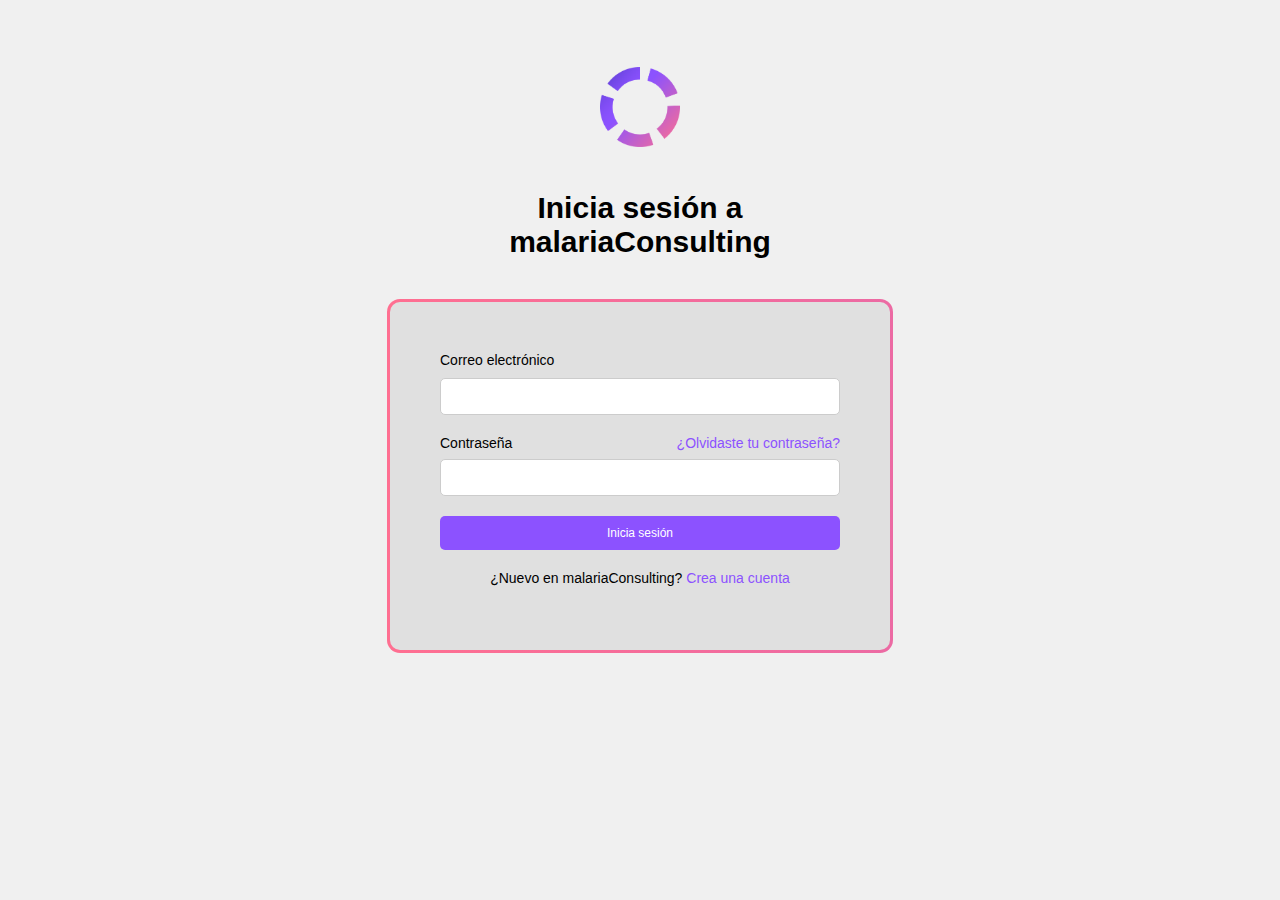
<file: login.html>
<!DOCTYPE html>
<html lang="es">
<head>
    <meta charset="UTF-8">
    <meta name="viewport" content="width=device-width, initial-scale=1.0">
    <title>Iniciar sesión - Malaria Consulting</title>
    <link rel="stylesheet" href="css/login-styles.css">
</head>
<body>
    <div class="login-container">
        <img src="images/logo.png" alt="Malaria Consulting" class="login-logo">
        <h2 class="login-title">Inicia sesión a <br>malariaConsulting</h2>
        <div class="border-wrapper">
            <div class="login-form">
                <label for="email">Correo electrónico</label>
                <input type="email" id="email" name="email">
                <div class="password-container">
                    <label for="password">Contraseña</label>
                    <a href="#" class="forgot-password">¿Olvidaste tu contraseña?</a>
                </div>
                <input type="password" id="password" name="password">
                <button class="login-button">Inicia sesión</button>
                <p class="signup-text">¿Nuevo en <span>malariaConsulting</span>? <a href="register.html">Crea una cuenta</a></p>
            </div>
        </div>
    </div>
</body>
</html>
</file>
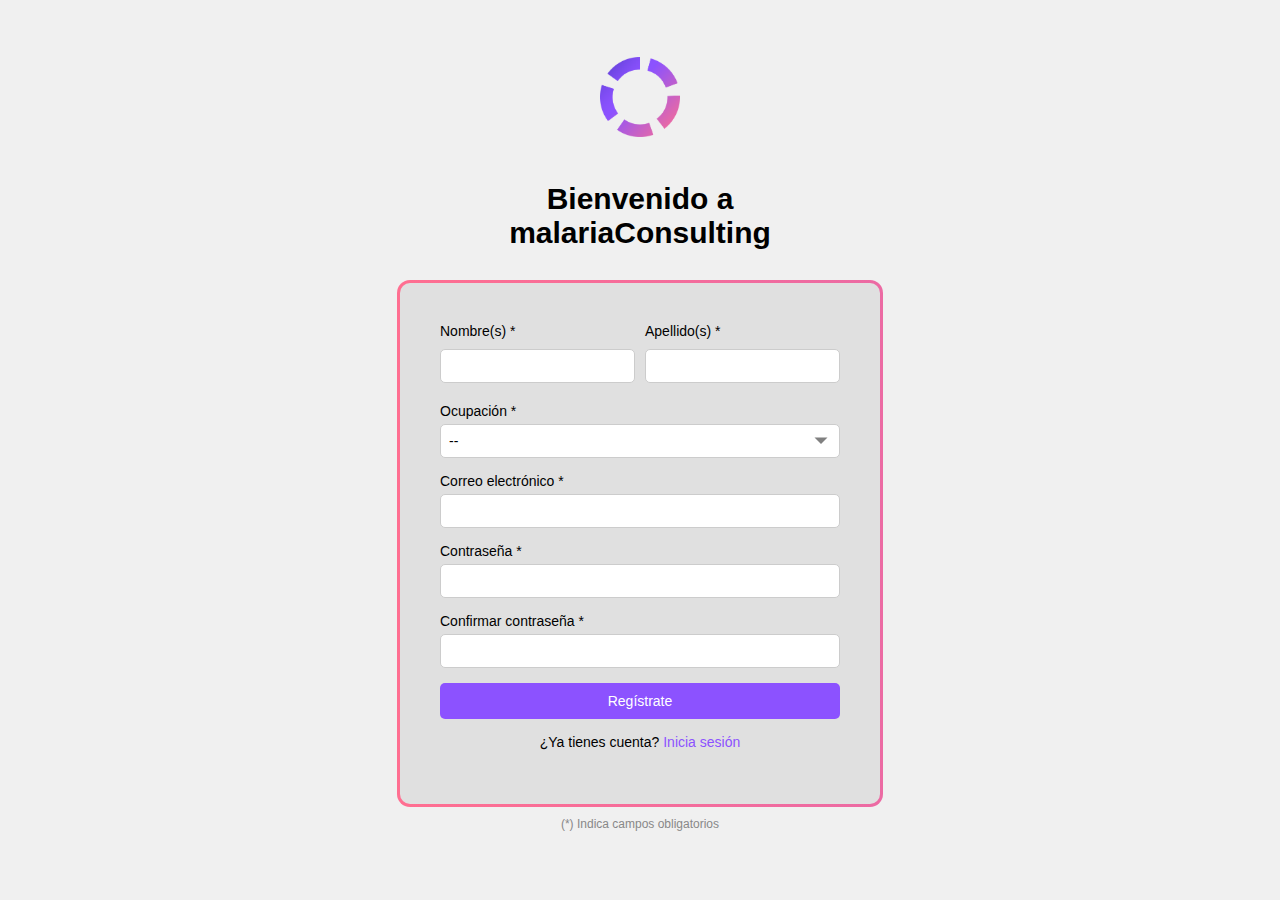
<file: register.html>
<!DOCTYPE html>
<html lang="es">
<head>
    <meta charset="UTF-8">
    <meta name="viewport" content="width=device-width, initial-scale=1.0">
    <title>Registro - Malaria Consulting</title>
    <link rel="stylesheet" href="css/register-styles.css">
</head>
<body>
    <div class="register-container">
        <img src="images/logo.png" alt="Malaria Consulting" class="register-logo">
        <h2 class="register-title">Bienvenido a <br>malariaConsulting</h2>
        <div class="border-wrapper">
            <div class="register-form">
                <div class="name-container">
                    <label for="first-name" class="label-required">Nombre(s) *</label>
                    <label for="last-name" class="label-required">Apellido(s) *</label>
                </div>
                <div class="name-container">
                    <input type="text" id="first-name" name="first-name">
                    <input type="text" id="last-name" name="last-name">
                </div>
                <label for="occupation" class="label-required">Ocupación *</label>
                <select id="occupation" name="occupation">
                    <option value="" disabled selected>--</option>
                    <option value="medico">Médico</option>
                    <option value="bioanalista">Bioanalista</option>
                    <option value="estudiante">Estudiante de medicina</option>
                    <option value="otro_personal">Otro tipo de personal de salud</option>
                    <option value="otro">Otro</option>
                </select>
                <label for="email" class="label-required">Correo electrónico *</label>
                <input type="email" id="email" name="email">
                <label for="password" class="label-required">Contraseña *</label>
                <input type="password" id="password" name="password">
                <label for="confirm-password" class="label-required">Confirmar contraseña *</label>
                <input type="password" id="confirm-password" name="confirm-password">
                <button class="register-button" onclick="validateForm()">Regístrate</button>
                <p class="login-text">¿Ya tienes cuenta? <a href="login.html">Inicia sesión</a></p>
            </div>
        </div>
        <p class="mandatory-fields">(*) Indica campos obligatorios</p>
    </div>
    <script src="js/validation.js"></script>
</body>
</html>
</file>
<file: css/login-styles.css>
body {
    font-family: Arial, sans-serif;
    margin: 0;
    padding: 0;
    background-color: #f0f0f0;
    font-size: 14px;
}

.login-container {
    display: flex;
    flex-direction: column;
    align-items: center;
    justify-content: center;
    height: 80vh;
    text-align: center;
}

.login-logo {
    height: 80px;
    margin-bottom: 20px;
}

.login-title {
    margin-bottom: 40px; /* Ajusta este valor para cambiar el margen */
    font-size: 30px;
}

.border-wrapper {
    background: linear-gradient(270deg, #8C52FF, #FF6F91);
    background-size: 600% 600%;
    padding: 3px; /* Ajustar el ancho del borde */
    border-radius: 13px;
    animation: gradientAnimation 6s ease infinite; /* Cambiar ease a ease y ajustar velocidad */
    display: inline-block; /* Asegurarse de que el borde rodee completamente el formulario */
}

.login-form {
    background-color: #e0e0e0;
    padding: 50px;
    border-radius: 10px;
    width: 400px;
    display: flex;
    flex-direction: column;
    align-items: center;
}

@keyframes gradientAnimation {
    0% { background-position: 0% 50%; }
    50% { background-position: 100% 50%; }
    100% { background-position: 0% 50%; }
}

.login-form label {
    width: 100%;
    margin-bottom: 10px;
    text-align: left;
}

.login-form input {
    width: 100%;
    padding: 10px;
    margin-bottom: 20px;
    border: 1px solid #ccc;
    border-radius: 5px;
    box-sizing: border-box;
}

.password-container {
    width: 100%;
    display: flex;
    justify-content: space-between;
    align-items: center;
    margin-bottom: 8px;
}

.password-container label {
    margin: 0;
    flex: 1;
}

.password-container .forgot-password {
    margin: 0;
    color: #8C52FF;
    text-decoration: none;
    flex: 1;
    text-align: right;
}

.forgot-password:hover {
    text-decoration: underline;
}

.login-button {
    width: 100%;
    padding: 10px;
    background-color: #8C52FF;
    color: white;
    border: none;
    border-radius: 5px;
    cursor: pointer;
    box-sizing: border-box;
    font-size: 12px;
}

.login-button:hover {
    background-color: #7b46d8;
}

.signup-text {
    margin-top: 20px;
    color: #000;
    text-align: center;
    width: 100%;
}

.signup-text a {
    color: #8C52FF;
    text-decoration: none;
}

.signup-text a:hover {
    text-decoration: underline;
}
</file>
<file: css/register-styles.css>
body {
    font-family: Arial, sans-serif;
    margin: 0;
    padding: 0;
    background-color: #f0f0f0;
    font-size: 14px;
}

.register-container {
    display: flex;
    flex-direction: column;
    align-items: center;
    justify-content: center;
    height: 80vh;
    text-align: center;
    padding-top: 90px; /* Añadir padding superior para el contenedor */
}

.register-logo {
    height: 80px;
    margin-bottom: 20px;
}

.register-title {
    margin-bottom: 30px; /* Ajusta este valor para cambiar el margen */
    font-size: 30px;
}

.border-wrapper {
    background: linear-gradient(270deg, #8C52FF, #FF6F91);
    background-size: 600% 600%;
    padding: 3px; /* Ajustar el ancho del borde */
    border-radius: 13px;
    animation: gradientAnimation 8s ease infinite; /* Cambiar ease a ease y ajustar velocidad */
    display: inline-block; /* Asegurarse de que el borde rodee completamente el formulario */
}

.register-form {
    background-color: #e0e0e0;
    padding: 40px;
    border-radius: 10px;
    width: 400px;
    display: flex;
    flex-direction: column;
    align-items: center;
}

@keyframes gradientAnimation {
    0% { background-position: 0% 50%; }
    50% { background-position: 100% 50%; }
    100% { background-position: 0% 50%; }
}

.register-form label {
    width: 100%;
    margin-bottom: 5px;
    text-align: left;
}

.register-form input,
.register-form select { /* Aplicar estilos al campo select */
    width: 100%;
    padding: 8px;
    margin-bottom: 15px;
    border: 1px solid #ccc;
    border-radius: 5px;
    box-sizing: border-box;
    font-size: 14px; /* Ajustar el tamaño de la fuente */
}

.register-form select {
    appearance: none; /* Eliminar el estilo predeterminado del navegador */
    -webkit-appearance: none; /* Eliminar el estilo predeterminado del navegador en Safari */
    background-color: #fff;
    background-image: url('data:image/svg+xml;charset=US-ASCII,<svg xmlns="http://www.w3.org/2000/svg" width="16" height="16" fill="gray"><path d="M1.5 4.5L8 11l6.5-6.5z"/></svg>');
    background-repeat: no-repeat;
    background-position: right 10px center;
    background-size: 16px 16px;
    padding-right: 40px; /* Espacio para el icono de la flecha */
}

.name-container {
    width: 100%;
    display: flex;
    gap: 10px;
    margin-bottom: 5px; /* Ajustar el margen entre los inputs */
}

.name-container input {
    flex: 1;
    padding: 8px;
    border: 1px solid #ccc;
    border-radius: 5px;
    box-sizing: border-box;
}

.register-button {
    width: 100%;
    padding: 10px;
    background-color: #8C52FF;
    color: white;
    border: none;
    border-radius: 5px;
    cursor: pointer;
    box-sizing: border-box;
    font-size: 14px; /* Ajustar el tamaño de la fuente */
}

.register-button:hover {
    background-color: #7b46d8;
}

.login-text {
    margin-top: 15px;
    color: #000;
    text-align: center;
    width: 100%;
}

.login-text a {
    color: #8C52FF;
    text-decoration: none;
}

.login-text a:hover {
    text-decoration: underline;
}

.mandatory-fields {
    margin-top: 10px;
    font-size: 12px;
    color: #888;
}

.label-required {
    color: #000;
}

.label-required.invalid {
    color: red;
}
</file>
